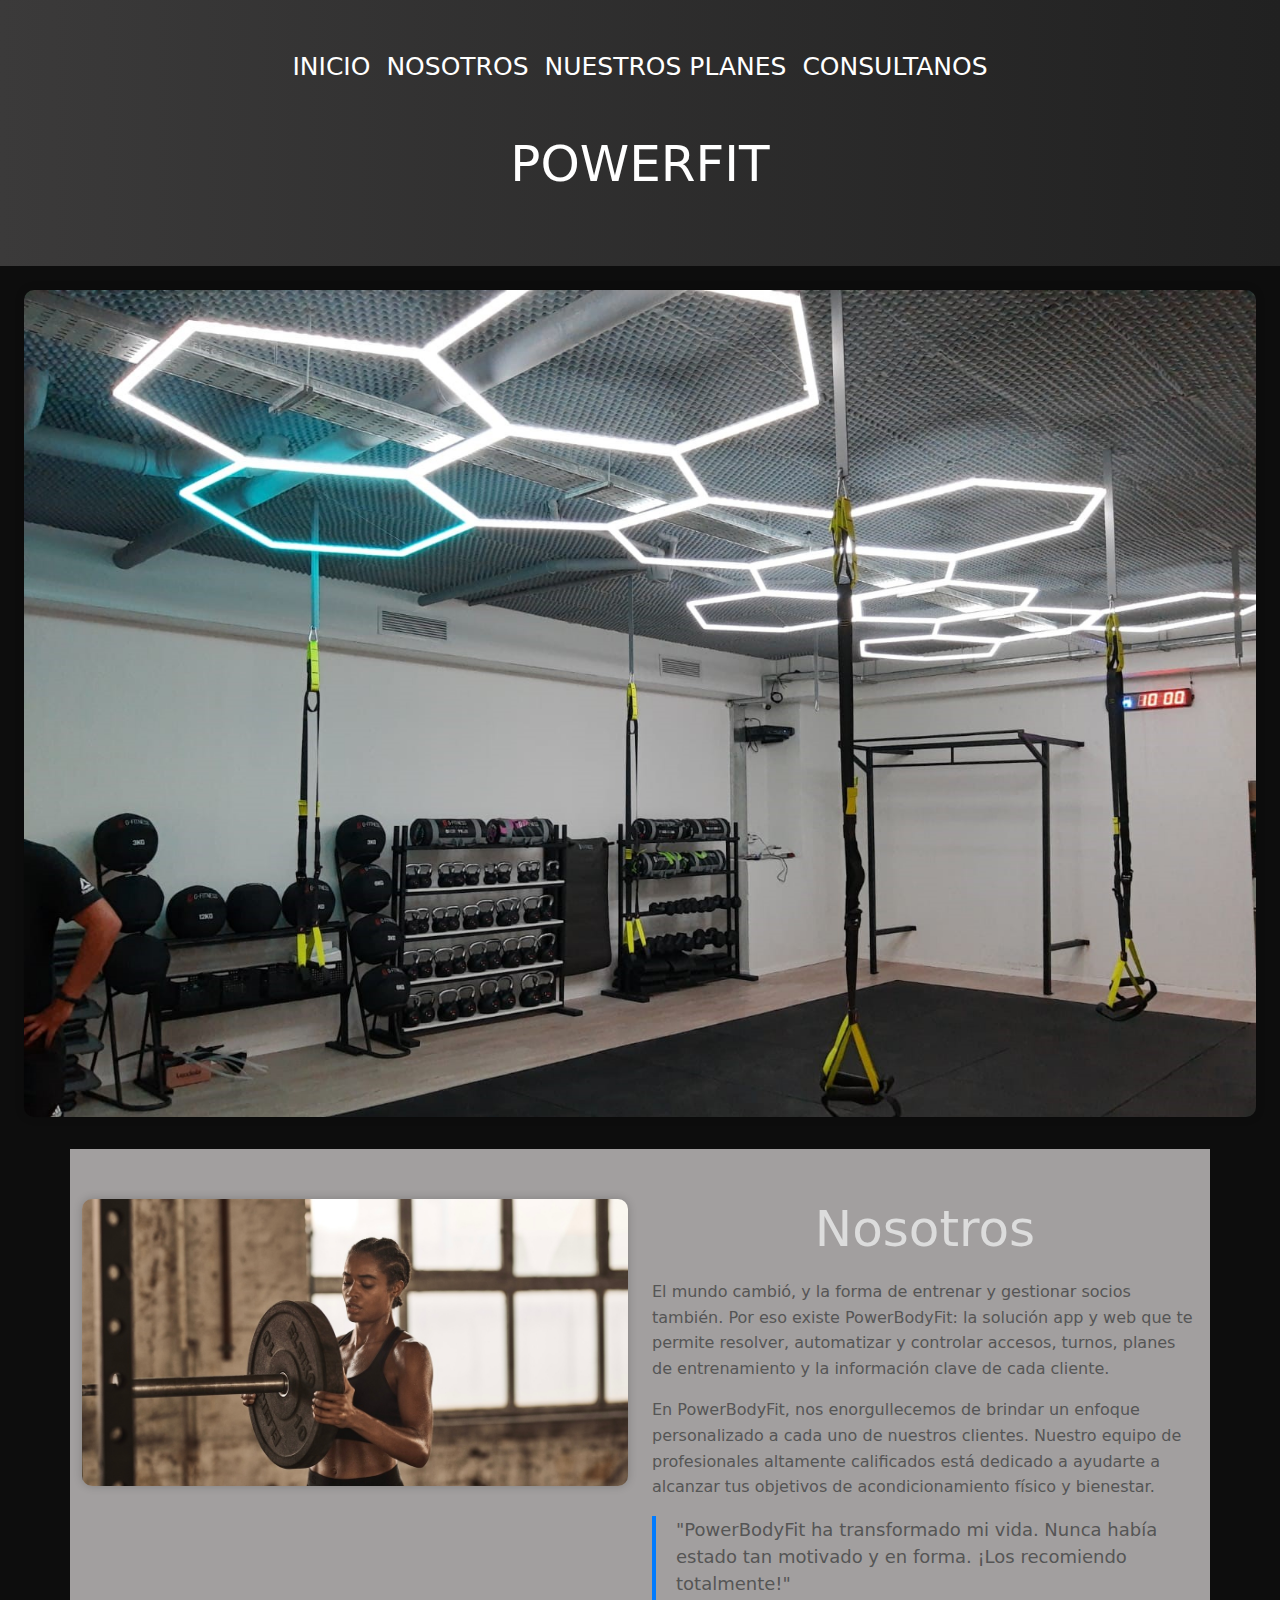
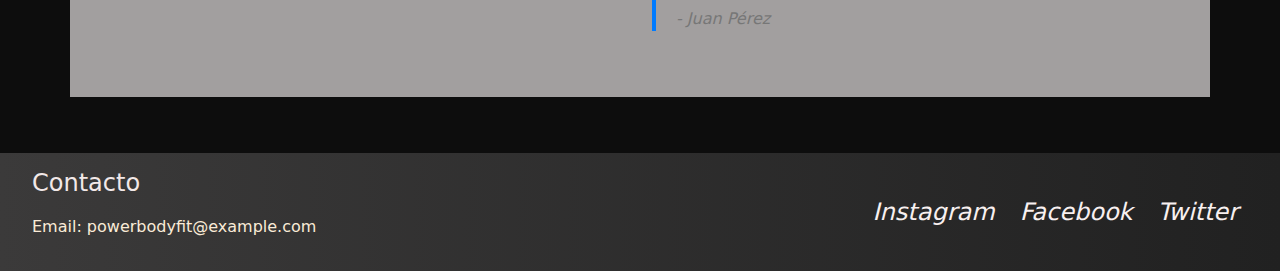
<file: pages/nosotros.html>
<!DOCTYPE html>
<html lang="en">

<head>
    <meta charset="UTF-8">
    <meta http-equiv="X-UA-Compatible" content="IE=edge">
    <meta name="viewport" content="width=device-width, initial-scale=1.0">
    <meta name="description" content="Bienvenido a PowerBodyFit, tu destino para el entrenamiento y acondicionamiento físico. Ofrecemos una variedad de planes de entrenamiento y servicios para ayudarte a alcanzar tus metas de acondicionamiento físico.">
    <meta name="keywords" content="PowerBodyFit, gimnasio, entrenamiento, acondicionamiento físico, salud, bienestar, rutinas de ejercicio">
    <meta name="author" content="PowerBodyFit, agustin lopez">
    <!-- Etiquetas OpenGraph para compartir en redes sociales -->
    <meta property="og:title" content="PowerBodyFit - Entrenamiento y Acondicionamiento Físico">
    <meta property="og:description" content="Bienvenido a PowerBodyFit, tu destino para el entrenamiento y acondicionamiento físico. Ofrecemos una variedad de planes de entrenamiento y servicios para ayudarte a alcanzar tus metas de acondicionamiento físico.">
    <meta property="og:image" content="https://ejemplo.com/imagen-powerbodyfit.jpg">
    <meta property="og:url" content="https://agustinl12.github.io/pre-entrega-agustinlopez/">
    <meta property="og:type" content="https://agustinl12.github.io/pre-entrega-agustinlopez/">
    
    <link rel="icon" href="./assets/img/logo.png.ico">
    <link rel="stylesheet" href="../css/style.css">
    <link rel="stylesheet" href="https://cdn.jsdelivr.net/npm/bootstrap@5.3.0/dist/css/bootstrap.min.css">
    <title>PowerBodyFit</title>
</head>

<body>
    <header>
        <nav class="navbar navbar-expand-lg custom-navbar">
            <div class="container-fluid">
                <button class="navbar-toggler" type="button" data-bs-toggle="collapse"
                    data-bs-target="#navbarNavAltMarkup" aria-controls="navbarNavAltMarkup" aria-expanded="false"
                    aria-label="Toggle navigation">
                    <span class="navbar-toggler-icon"></span>
                </button>
                <div class="collapse navbar-collapse" id="navbarNavAltMarkup">
                    <div class="navbar-nav">
                        <a class="nav-link" aria-current="page" href="../index.html">INICIO</a>
                        <a class="nav-link" href="./pages/nosotros.html">NOSOTROS</a>
                        <a class="nav-link" href="../pages/planes.html">NUESTROS PLANES</a>
                        <a class="nav-link" href="../pages/consultanos.html">CONSULTANOS</a>
                    </div>
                </div>
            </div>
        </nav>
        <div class="content header">
            <h1 class="title">POWERFIT</h1>
        </div>
    </header>

    <main>
        <section class="imagen1">
            <div><img src="../assets/img/foto.6.jpg" alt="Imagen del contenido principal"></div>
        </section>
        <section class="content sau">
            <div class="nosotros-section">
                <div class="container">
                    <div class="row">
                        <div class="col-lg-6">
                            <img src="../assets/img/foto.4.jpg" alt="Nosotros">
                        </div>
                        <div class="col-lg-6">
                            
                            <h2 class="title">Nosotros</h2>
                            <p>El mundo cambió, y la forma de entrenar y gestionar socios también. Por eso existe
                                PowerBodyFit: la solución app y web que te permite resolver, automatizar y controlar
                                accesos, turnos, planes de entrenamiento y la información clave de cada cliente.</p>
                            <p>En PowerBodyFit, nos enorgullecemos de brindar un enfoque personalizado a cada uno de
                                nuestros clientes. Nuestro equipo de profesionales altamente calificados está dedicado a
                                ayudarte a alcanzar tus objetivos de acondicionamiento físico y bienestar.</p>
                            <blockquote>
                                "PowerBodyFit ha transformado mi vida. Nunca había estado tan motivado y en forma. ¡Los
                                recomiendo totalmente!"
                                <cite> - Juan Pérez</cite>
                            </blockquote>
                        </div>
                    </div>
                </div>
            </div>
        </section>
    </main>

    <footer>
        <div class="contacto">
            <h3>Contacto</h3>
            <p>Email: powerbodyfit@example.com</p>
        </div>
        <div class="redes-sociales">
            <ul>
                <li>
                    <a href="#" target="_blank" aria-label="Instagram">
                        <i class="fab fa-instagram">Instagram</i>
                    </a>
                </li>
                <li>
                    <a href="#" target="_blank" aria-label="Facebook">
                        <i class="fab fa-facebook">Facebook</i>
                    </a>
                </li>
                <li>
                    <a href="#" target="_blank" aria-label="Twitter">
                        <i class="fab fa-twitter">Twitter</i>
                    </a>
                </li>
            </ul>
        </div>

    </footer>

    <script src="https://cdn.jsdelivr.net/npm/bootstrap@5.3.0/dist/js/bootstrap.bundle.min.js"
        integrity="sha384-geWF76RCwLtnZ8qwWowPQNguL3RmwHVBC9FhGdlKrxdiJJigb/j/68SIy3Te4Bkz"
        crossorigin="anonymous"></script>

</body>

</html>
</file>
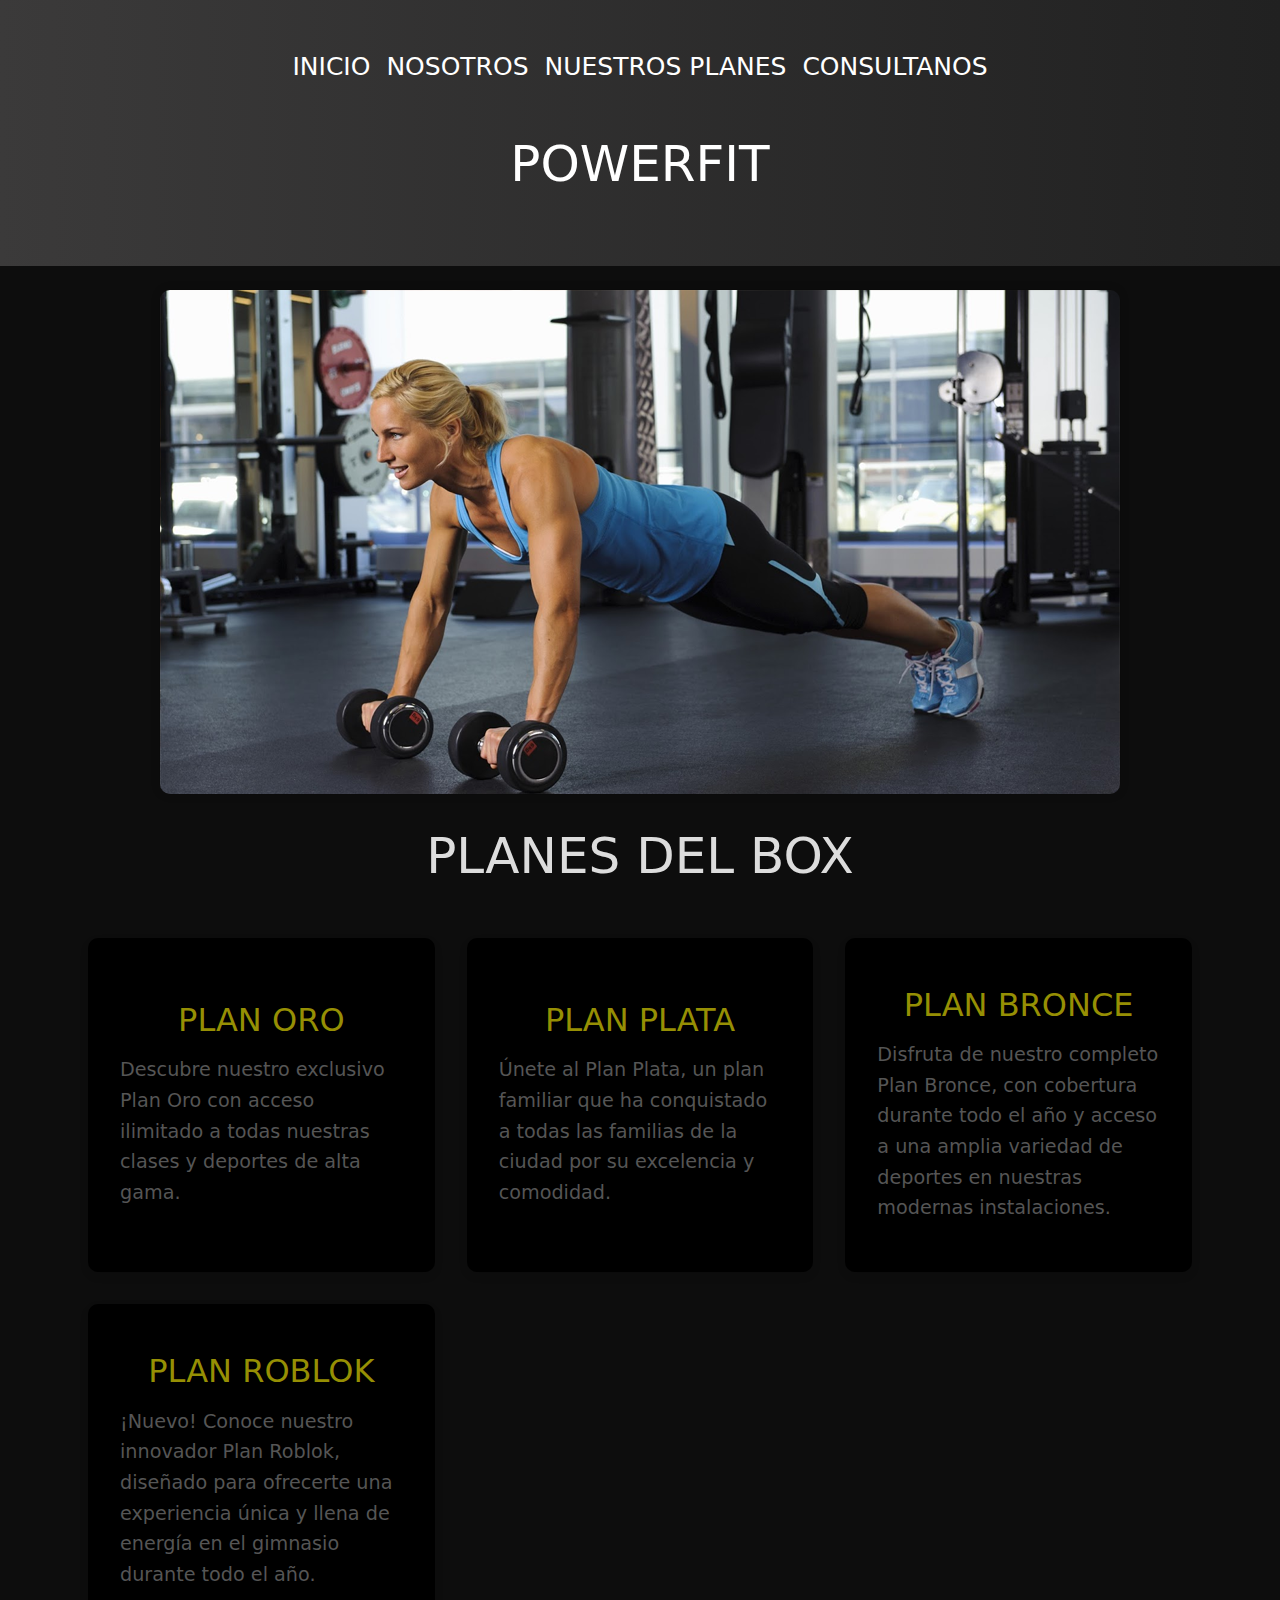
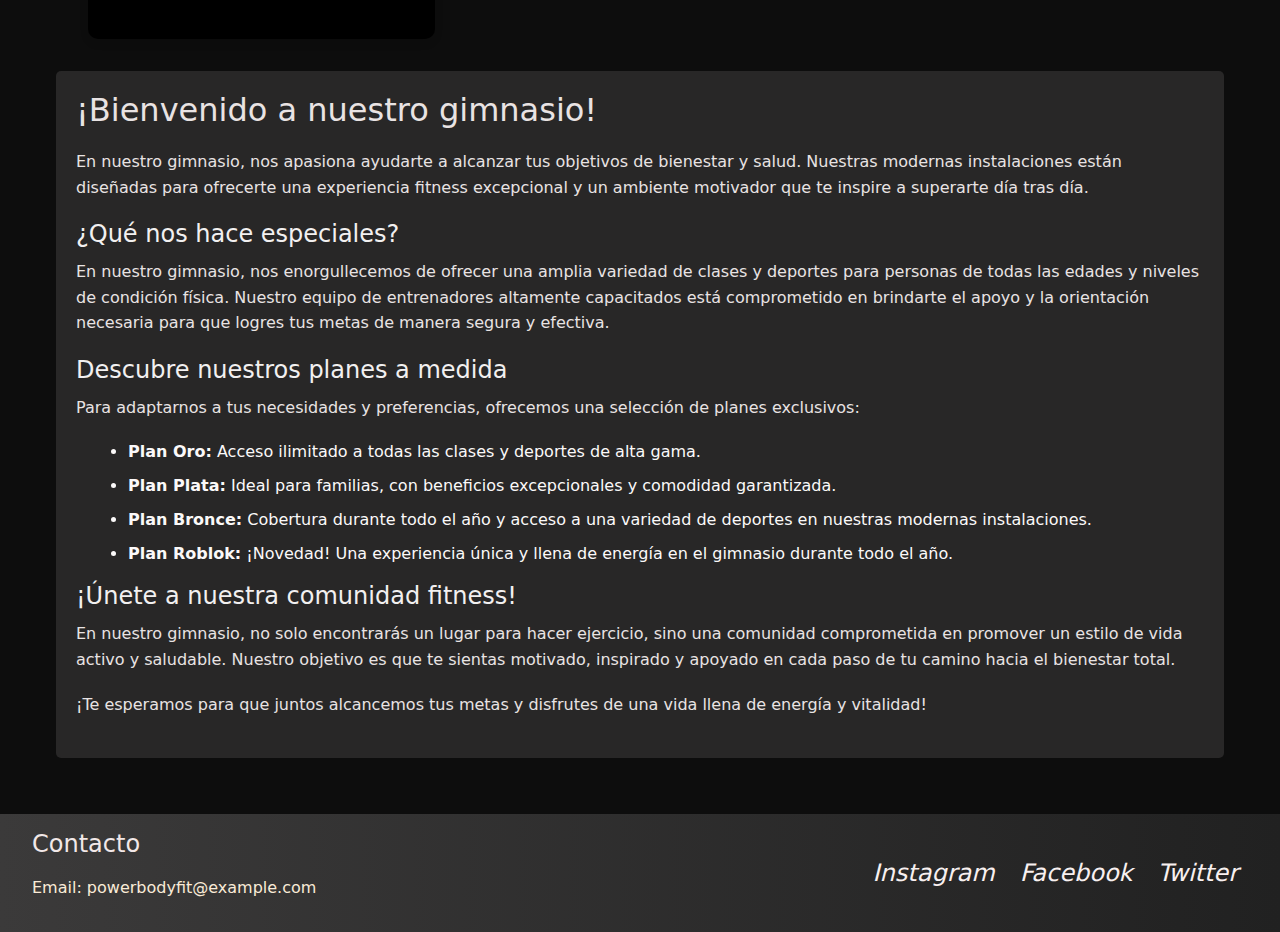
<file: pages/planes.html>
<!DOCTYPE html>
<html lang="en">
<head>
    <meta charset="UTF-8">
    <meta http-equiv="X-UA-Compatible" content="IE=edge">
    <meta name="viewport" content="width=device-width, initial-scale=1.0">
    <meta name="description" content="Bienvenido a PowerBodyFit, tu destino para el entrenamiento y acondicionamiento físico. Ofrecemos una variedad de planes de entrenamiento y servicios para ayudarte a alcanzar tus metas de acondicionamiento físico.">
    <meta name="keywords" content="PowerBodyFit, gimnasio, entrenamiento, acondicionamiento físico, salud, bienestar, rutinas de ejercicio">
    <meta name="author" content="PowerBodyFit, agustin lopez">
    <!-- Etiquetas OpenGraph para compartir en redes sociales -->
    <meta property="og:title" content="PowerBodyFit - Entrenamiento y Acondicionamiento Físico">
    <meta property="og:description" content="Bienvenido a PowerBodyFit, tu destino para el entrenamiento y acondicionamiento físico. Ofrecemos una variedad de planes de entrenamiento y servicios para ayudarte a alcanzar tus metas de acondicionamiento físico.">
    <meta property="og:image" content="https://ejemplo.com/imagen-powerbodyfit.jpg">
    <meta property="og:url" content="https://agustinl12.github.io/pre-entrega-agustinlopez/">
    <meta property="og:type" content="https://agustinl12.github.io/pre-entrega-agustinlopez/">
    
    <link rel="icon" href="./assets/img/logo.png.ico">
    <link rel="stylesheet" href="../css/style.css">
    <link rel="stylesheet" href="https://cdn.jsdelivr.net/npm/bootstrap@5.3.0/dist/css/bootstrap.min.css">
    <title>PowerBodyFit</title>
</head>

<body>
    <header>
        <nav class="navbar navbar-expand-lg custom-navbar">
            <div class="container-fluid">
                <button class="navbar-toggler" type="button" data-bs-toggle="collapse"
                    data-bs-target="#navbarNavAltMarkup" aria-controls="navbarNavAltMarkup" aria-expanded="false"
                    aria-label="Toggle navigation">
                    <span class="navbar-toggler-icon"></span>
                </button>
                <div class="collapse navbar-collapse" id="navbarNavAltMarkup">
                    <div class="navbar-nav">
                        <a class="nav-link" aria-current="page" href="../index.html">INICIO</a>
                        <a class="nav-link" href="../pages/nosotros.html">NOSOTROS</a>
                        <a class="nav-link" href="../pages/planes.html">NUESTROS PLANES</a>
                        <a class="nav-link" href="../pages/consultanos.html">CONSULTANOS</a>
                    </div>
                </div>
            </div>
        </nav>
        <div class="content header">
            <h1 class="title">POWERFIT</h1>
        </div>
    </header>

    <main>
        <section class="imagen1">
            <div><img src="../assets/img/imagen.9.png" alt="Imagen del contenido principal"></div>
        </section>

        <section class="content sau">

            <h2 class="title">PLANES DEL BOX</h2>

            <div class="box-container">
                <div class="box">
                    <i class="fab fa-angular"></i>
                    <h3>PLAN ORO</h3>
                    <p>Descubre nuestro exclusivo Plan Oro con acceso ilimitado a todas nuestras clases y deportes de alta gama.</p>
                </div>
                <div class="box">
                    <i class="fab fa-apple"></i>
                    <h3>PLAN PLATA</h3>
                    <p>Únete al Plan Plata, un plan familiar que ha conquistado a todas las familias de la ciudad por su excelencia y comodidad.</p>
                </div>
                <div class="box">
                    <i class="fab fa-android"></i>
                    <h3>PLAN BRONCE</h3>
                    <p>Disfruta de nuestro completo Plan Bronce, con cobertura durante todo el año y acceso a una amplia variedad de deportes en nuestras modernas instalaciones.</p>
                </div>
                <div class="box">
                    <i class="fab fa-android"></i>
                    <h3>PLAN ROBLOK</h3>
                    <p>¡Nuevo! Conoce nuestro innovador Plan Roblok, diseñado para ofrecerte una experiencia única y llena de energía en el gimnasio durante todo el año.</p>
                </div>
            </div>

            <div class="about-gym">
                <h2>¡Bienvenido a nuestro gimnasio!</h2>
                <p>En nuestro gimnasio, nos apasiona ayudarte a alcanzar tus objetivos de bienestar y salud. Nuestras modernas instalaciones están diseñadas para ofrecerte una experiencia fitness excepcional y un ambiente motivador que te inspire a superarte día tras día.</p>
            
                <h3>¿Qué nos hace especiales?</h3>
                <p>En nuestro gimnasio, nos enorgullecemos de ofrecer una amplia variedad de clases y deportes para personas de todas las edades y niveles de condición física. Nuestro equipo de entrenadores altamente capacitados está comprometido en brindarte el apoyo y la orientación necesaria para que logres tus metas de manera segura y efectiva.</p>
            
                <h3>Descubre nuestros planes a medida</h3>
                <p>Para adaptarnos a tus necesidades y preferencias, ofrecemos una selección de planes exclusivos:</p>
                <ul>
                    <li><strong>Plan Oro:</strong> Acceso ilimitado a todas las clases y deportes de alta gama.</li>
                    <li><strong>Plan Plata:</strong> Ideal para familias, con beneficios excepcionales y comodidad garantizada.</li>
                    <li><strong>Plan Bronce:</strong> Cobertura durante todo el año y acceso a una variedad de deportes en nuestras modernas instalaciones.</li>
                    <li><strong>Plan Roblok:</strong> ¡Novedad! Una experiencia única y llena de energía en el gimnasio durante todo el año.</li>
                </ul>
            
                <h3>¡Únete a nuestra comunidad fitness!</h3>
                <p>En nuestro gimnasio, no solo encontrarás un lugar para hacer ejercicio, sino una comunidad comprometida en promover un estilo de vida activo y saludable. Nuestro objetivo es que te sientas motivado, inspirado y apoyado en cada paso de tu camino hacia el bienestar total.</p>
            
                <p>¡Te esperamos para que juntos alcancemos tus metas y disfrutes de una vida llena de energía y vitalidad!</p>
            </div>


        </section>

    </main>

    <footer>
        <div class="contacto">
            <h3>Contacto</h3>
            <p>Email: powerbodyfit@example.com</p>
        </div>
        <div class="redes-sociales">
            <ul>
                <li>
                    <a href="#" target="_blank" aria-label="Instagram">
                        <i class="fab fa-instagram">Instagram</i>
                    </a>
                </li>
                <li>
                    <a href="#" target="_blank" aria-label="Facebook">
                        <i class="fab fa-facebook">Facebook</i>
                    </a>
                </li>
                <li>
                    <a href="#" target="_blank" aria-label="Twitter">
                        <i class="fab fa-twitter">Twitter</i>
                    </a>
                </li>
            </ul>
        </div>

    </footer>

    <script src="https://cdn.jsdelivr.net/npm/bootstrap@5.3.0/dist/js/bootstrap.bundle.min.js"
        integrity="sha384-geWF76RCwLtnZ8qwWowPQNguL3RmwHVBC9FhGdlKrxdiJJigb/j/68SIy3Te4Bkz"
        crossorigin="anonymous"></script>

</body>

</html>
</file>
<file: css/style.css>
@charset "UTF-8";
body {
  margin: 0;
  padding: 0;
  font-family: Arial, sans-serif;
  color: #0a0a0a; }

a {
  color: inherit;
  text-decoration: none; }

header {
  display: flex;
  flex-direction: column;
  justify-content: center;
  align-items: center;
  padding: 2rem;
  font-size: 25px;
  background: linear-gradient(to right, #3b3a3a, #212121);
  color: white; }
  header button.navbar-toggler {
    background-color: #543c3c; }
  header a.nav-link {
    color: #fff; }
  header h2.title {
    color: #fff; }
  header p {
    color: #fff; }
  header .title {
    font-size: 3rem;
    margin-bottom: 0.5rem; }
  header p {
    font-size: 1.5rem; }
  header img {
    max-width: 100%;
    margin-bottom: 1rem; }

.imagen1 {
  height: 100%;
  width: 100%;
  display: flex;
  justify-content: center;
  align-items: center; }
  .imagen1 img {
    max-width: 100%;
    max-height: 100%; }

.content.prices {
  height: 100%;
  width: 100%;
  display: flex;
  justify-content: center;
  align-items: center;
  background-image: linear-gradient(rgba(0, 0, 0, 0.7), rgba(60, 59, 59, 0.7)), url(./assets/img/foto.4.jpg);
  background-size: cover;
  background-position: center;
  color: #fff;
  text-align: center;
  opacity: 0;
  animation: fadeIn 1s forwards; }

/* Animación de desvanecimiento */
@keyframes fadeIn {
  to {
    opacity: 1; } }

/* Estilos para el artículo */
.contain2 {
  max-width: 80%;
  padding: 20px;
  background-color: #111010; }
  .contain2 .title {
    font-size: 2.5rem;
    font-weight: bold;
    margin-bottom: 10px; }
  .contain2 p {
    font-size: 1.5rem;
    margin: 0;
    background-color: #0c0c0c; }

/* Main */
main {
  background-color: #0d0d0d;
  padding: 24px;
  display: flex;
  flex-direction: column;
  align-items: center; }
  main .form-register {
    background-color: #332f2f;
    /* Fondo blanco */
    border-radius: 10px;
    box-shadow: 0px 2px 10px rgba(0, 0, 0, 0.1);
    padding: 20px;
    margin: 1.5625rem;
    width: 80%;
    /* Ancho del formulario */
    max-width: 400px;
    /* Ancho máximo del formulario */ }
    main .form-register h4 {
      text-align: center;
      margin-bottom: 20px;
      color: white; }
    main .form-register .controls {
      display: block;
      width: 100%;
      margin-bottom: 15px;
      padding: 10px;
      border: 1px solid #ccc;
      /* Borde gris claro */
      border-radius: 5px; }
    main .form-register .botons {
      display: block;
      width: 100%;
      padding: 10px;
      background-color: #000000;
      /* Botón negro */
      color: #ffffff;
      /* Texto blanco */
      border: none;
      border-radius: 5px;
      cursor: pointer;
      transition: background-color 0.3s ease; }
    main .form-register .botons:hover {
      background-color: #450202; }
    main .form-register .account-links {
      text-align: center; }
      main .form-register .account-links a {
        color: #000000;
        text-decoration: none;
        transition: color 0.3s ease; }
      main .form-register .account-links a:hover {
        color: #440202; }

/* Plan boxes */
.box-container {
  display: grid;
  grid-template-columns: repeat(auto-fit, minmax(300px, 1fr));
  gap: 2rem;
  padding: 2rem; }
  .box-container .box {
    display: flex;
    flex-direction: column;
    justify-content: center;
    align-items: center;
    background: #000000;
    padding: 2rem;
    border-radius: 10px;
    color: #968f04;
    box-shadow: 0 4px 8px rgba(0, 0, 0, 0.1);
    transition: transform 0.3s ease; }
    .box-container .box:hover {
      transform: scale(1.05); }
    .box-container .box i {
      font-size: 3rem;
      margin-bottom: 1rem; }
    .box-container .box h3 {
      font-size: 2rem;
      margin-bottom: 1rem; }
    .box-container .box p {
      font-size: 1.2rem; }

/* Estilos para el texto "Acerca del gimnasio y los planes" */
.about-gym {
  padding: 20px;
  background-color: #282727;
  border-radius: 5px; }
  .about-gym h2 {
    font-size: 32px;
    color: #e9e3e3;
    margin-bottom: 20px; }
  .about-gym h3 {
    font-size: 24px;
    color: #f2f0f0;
    margin-bottom: 10px; }
  .about-gym p {
    font-size: 16px;
    color: #e8e3e3;
    margin-bottom: 20px; }
  .about-gym ul {
    list-style: disc;
    margin-left: 20px; }
    .about-gym ul li {
      font-size: 16px;
      color: #fbf9f9;
      margin-bottom: 10px; }

/* About and Price sections */
.content {
  padding: 2rem; }
  .content .about p,
  .content .price p {
    font-size: 1.5rem;
    line-height: 1.6; }
  .content .title {
    display: flex;
    justify-content: center;
    margin-top: 0;
    font-size: 50px; }
  .content .title p {
    margin: 0;
    font-size: 50px; }
  .content .imagen2 img {
    max-width: 100%;
    height: auto; }
  .content .contain2 {
    padding: 20px;
    background-color: #383838;
    text-align: center; }

/* Estilo para la sección Nosotros */
.nosotros-section {
  padding: 50px 0;
  background-color: #a29f9f; }

img {
  width: 100%;
  max-width: 600px;
  justify-content: center;
  display: block;
  margin: 0 auto;
  border-radius: 10px;
  box-shadow: 0 0 10px rgba(0, 0, 0, 0.2); }

h2.title {
  font-size: 28px;
  color: #dcdcdc;
  margin-bottom: 20px; }

p {
  font-size: 16px;
  color: #555;
  line-height: 1.6; }

blockquote {
  font-size: 18px;
  color: #555;
  border-left: 4px solid #007bff;
  padding-left: 20px;
  margin-top: 30px; }

cite {
  display: block;
  font-size: 16px;
  font-style: italic;
  color: #777;
  margin-top: 10px; }

/* Footer */
footer {
  display: flex;
  justify-content: space-between;
  align-items: center;
  padding: 1rem 2rem;
  background: linear-gradient(to right, #3b3a3a, #212121);
  color: #f2e8e8;
  /* Estilos para las redes sociales */ }
  footer .contacto h3,
  footer .redes-sociales h3 {
    font-size: 1.5rem;
    margin-bottom: 1rem; }
  footer .contacto p,
  footer .redes-sociales p {
    color: antiquewhite; }
  footer .redes-sociales {
    text-align: center; }
    footer .redes-sociales ul {
      list-style: none;
      padding: 0;
      margin: 0; }
      footer .redes-sociales ul li {
        display: inline-block;
        margin: 0 10px; }
        footer .redes-sociales ul li a {
          color: #f8f0f0;
          font-size: 1.5rem;
          text-decoration: none;
          /* Estilos al pasar el ratón por encima de los íconos */ }
          footer .redes-sociales ul li a i {
            transition: color 0.3s; }
          footer .redes-sociales ul li a:hover i {
            color: #b4a71d; }

/* Estilos específicos del artículo */
article {
  background-color: #020202; }

@media screen and (min-width: 1024px) {
  .content.prices {
    height: 100vh;
    padding: 50px; }
  .imagen2 img {
    max-height: 80vh;
    /* Limitamos la altura de la imagen en dispositivos grandes */ }
  .contain2 {
    max-width: 50%;
    /* Reducimos el ancho del artículo en dispositivos grandes */ } }

@media screen and (max-width: 768px) {
  .box-container {
    grid-template-columns: 1fr; }
  .content.prices {
    flex-direction: column;
    /* Cambiamos la dirección del flex para apilar los elementos */
    padding: 20px;
    /* Ajustamos el espaciado para dispositivos móviles */ }
  .imagen2 img {
    max-width: 100%;
    max-height: 50vh; }
  .contain2 {
    max-width: 100%;
    /* El artículo ocupará todo el ancho de la pantalla en móviles */ } }

@media screen and (max-width: 600px) {
  header .title {
    font-size: 2rem; }
  header p {
    font-size: 1.2rem; }
  .box {
    padding: 1rem;
    margin: 0.5rem; }
  .box i {
    font-size: 2rem; }
  .box h3 {
    font-size: 1.5rem; }
  .box p {
    font-size: 1rem; } }
</file>
